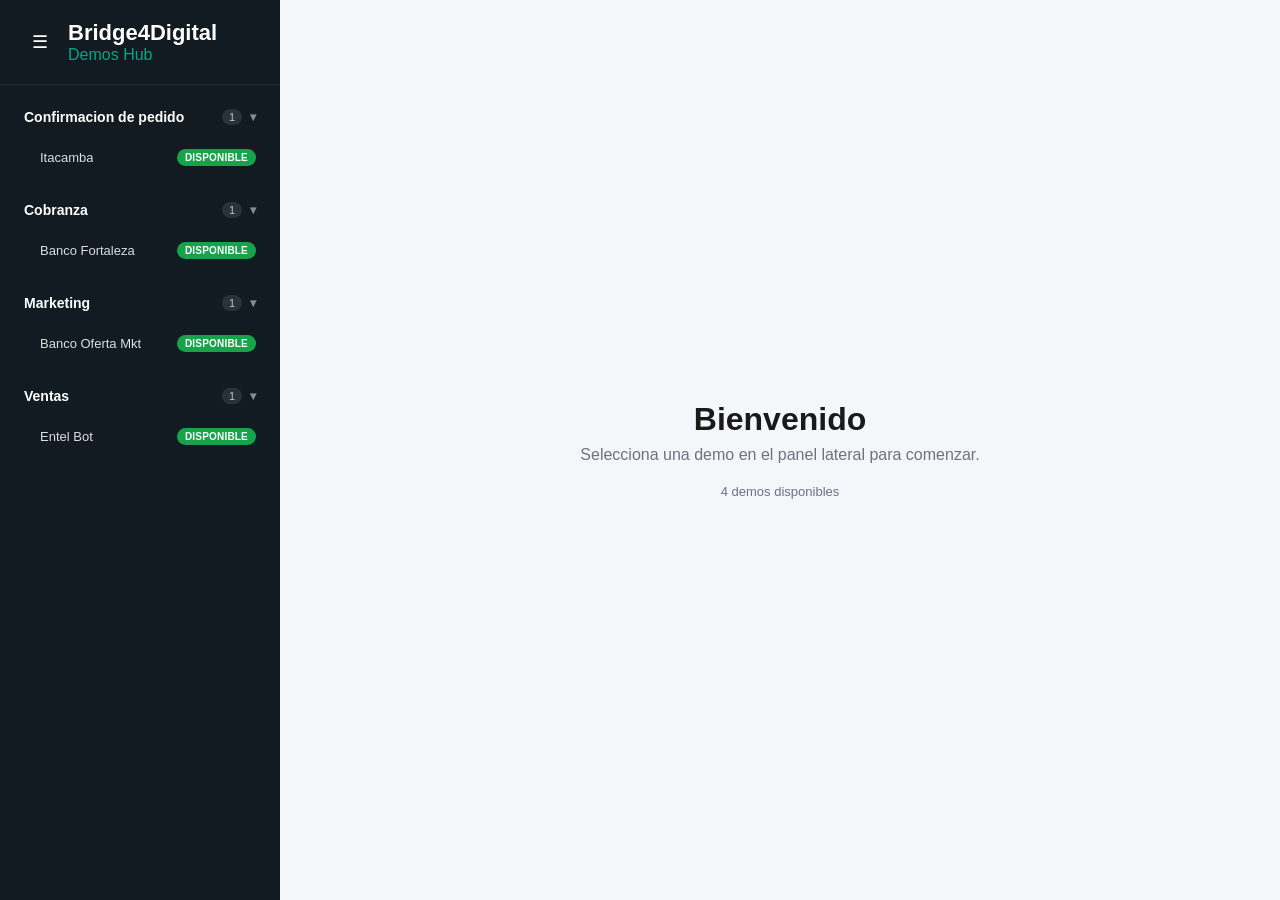
<file: index.html>
<!DOCTYPE html>
<html lang="es">

<head>
    <meta charset="UTF-8">
    <meta name="viewport" content="width=device-width, initial-scale=1.0">

    <title>Bridge4Digital Demo Hub</title>

    <link rel="icon" href="assets/favicon.ico">
    <link rel="stylesheet" href="css/styles.css">
</head>

<body>

<div class="app">

    <aside class="sidebar">

        <div class="logo">
            <button class="sidebar-toggle" id="sidebarToggle" type="button" aria-label="Contraer/expandir menú">☰</button>
            <div class="logo-text">
                <h2>Bridge4Digital</h2>
                <span>Demos Hub</span>
            </div>
        </div>

        <nav class="menu" id="menu" aria-label="Categorías de demos"></nav>

    </aside>

    <main class="content" id="content"></main>

</div>

<script src="js/demos.js"></script>
<script src="js/app.js"></script>

</body>

</html>
</file>
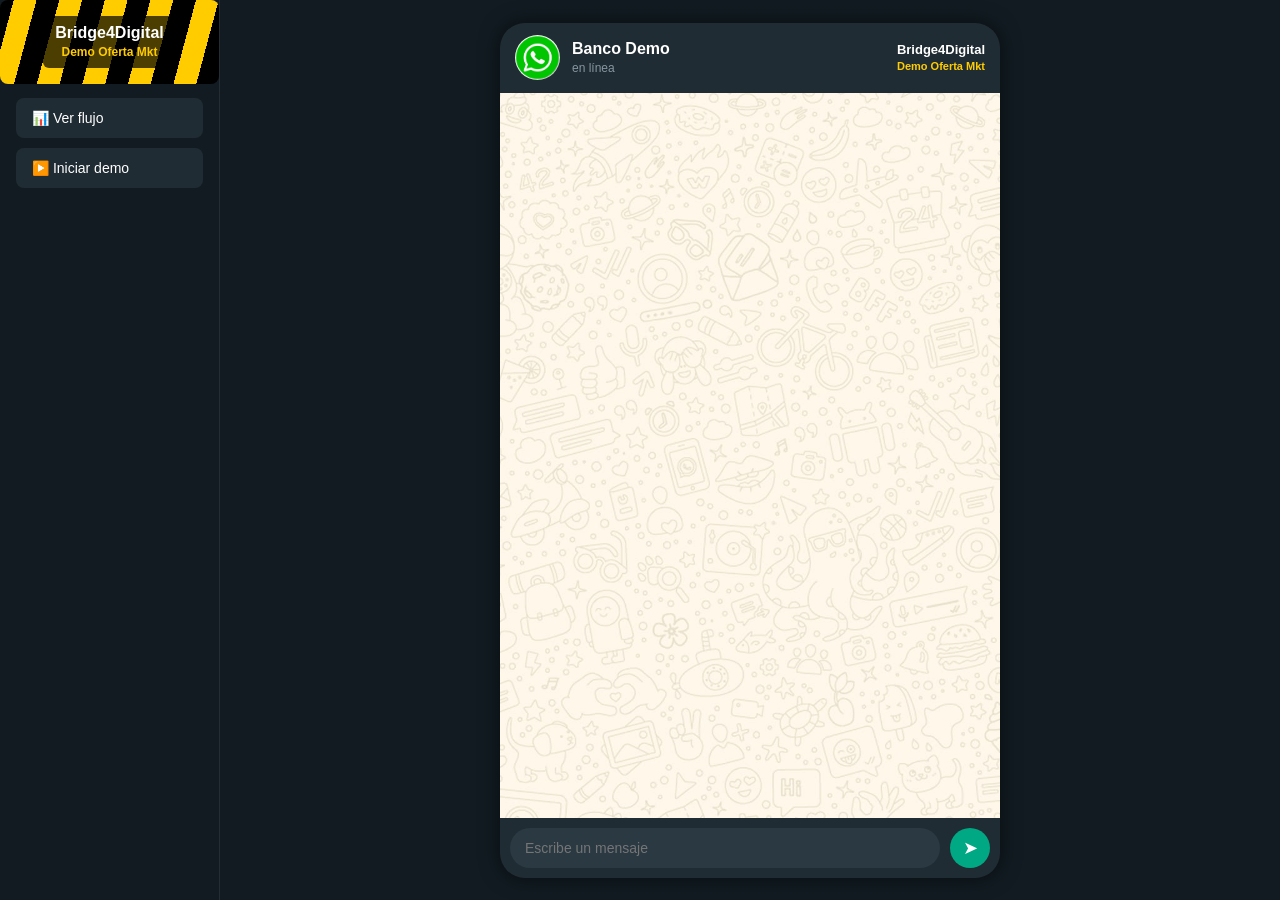
<file: demos/Banco oferta mkt dpf/index.html>
<!DOCTYPE html>
<html lang="es">

<head>
    <meta charset="UTF-8" />
    <meta name="viewport" content="width=device-width, initial-scale=1.0" />
    <title>Banco Demo - Oferta DPF</title>

    <link rel="stylesheet" href="css/style.css" />
</head>

<body>

    <div class="page">

        <!-- MENÚ LATERAL -->

        <aside class="side-menu">

            <div class="side-menu-header">
                <div class="side-menu-header-text">
                    <h2>Bridge4Digital</h2>
                    <span>Demo Oferta Mkt</span>
                </div>
            </div>

            <button onclick="verFlujo()">📊 Ver flujo</button>
            <button onclick="iniciarDemo()">▶️ Iniciar demo</button>

        </aside>

        <div class="main-view">

            <!-- VISTA DE FLUJO -->

            <div class="flow-view" id="flowView">
                <img src="images/Diagrama%20de%20Banco%20Bot.png" alt="Flujo Banco Oferta Mkt" />
            </div>

            <div class="phone" id="phone">

                <!-- HEADER -->

                <div class="header">

                    <img src="images/wp.png"
                        alt="Logo" class="avatar" />

                    <div class="header-info">
                        <h3>Banco Demo</h3>
                        <span>en línea</span>
                    </div>

                    <div class="header-brand">
                        <strong>Bridge4Digital</strong>
                        <span>Demo Oferta Mkt</span>
                    </div>

                </div>

                <!-- CHAT -->

                <div class="chat" id="chat"></div>

                <!-- FOOTER -->

                <div class="footer">

                    <input type="text" id="messageInput" placeholder="Escribe un mensaje" />

                    <button onclick="sendMessage()">➤</button>

                </div>

            </div>

        </div>

    </div>

    <script src="js/engine.js"></script>
    <script src="js/flujo.js"></script>

</body>

</html>
</file>
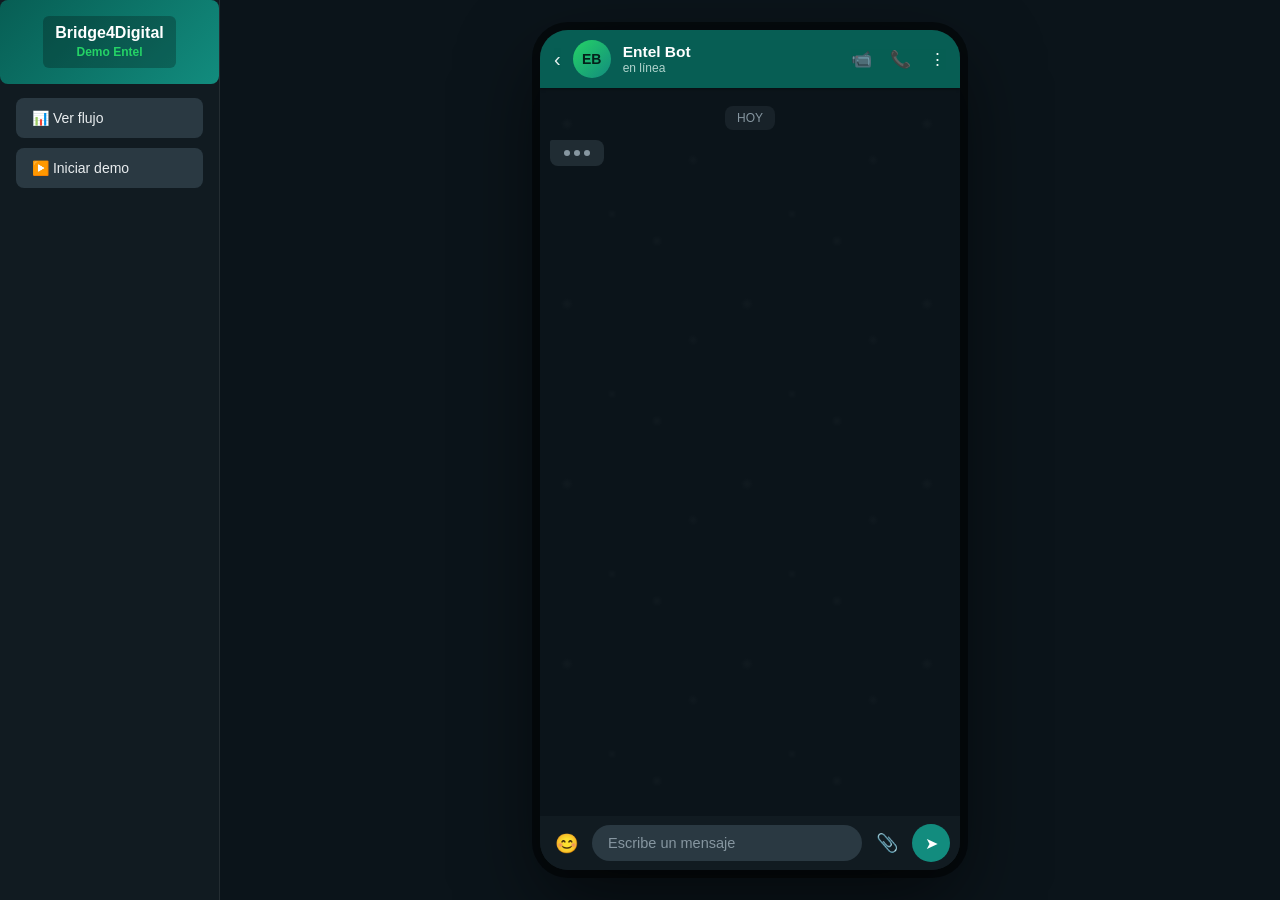
<file: demos/Telco Ent/index.html>
<!DOCTYPE html>
<html lang="es">

<head>
	<meta charset="UTF-8">
	<meta name="viewport" content="width=device-width, initial-scale=1.0">
	<title>Entel Bot · WhatsApp Demo</title>
	<link rel="stylesheet" href="css/style.css">
</head>

<body>

	<div class="page">

		<aside class="side-menu">
			<div class="side-menu-header">
				<div class="side-menu-header-text">
					<h2>Bridge4Digital</h2>
					<span>Demo Entel</span>
				</div>
			</div>

			<button id="verFlujoBtn">📊 Ver flujo</button>
			<button id="iniciarDemoBtn">▶️ Iniciar demo</button>
		</aside>

		<div class="main-view">

			<div class="flow-view" id="flowView">
				<img src="flujo-entel.png" alt="Flujo Entel Bot">
			</div>

			<div class="app" id="phone">
				<div class="chat-header">
					<div class="back">‹</div>
					<div class="avatar">EB</div>
					<div class="header-info">
						<div class="name">Entel Bot</div>
						<div class="status" id="statusText">en línea</div>
					</div>
					<div class="header-icons">
						<span>📹</span><span>📞</span><span>⋮</span>
					</div>
				</div>

				<div class="chat-body" id="chatBody">
					<div class="day-chip"><span>HOY</span></div>
				</div>

				<div class="chat-input">
					<button class="icon-btn">😊</button>
					<div class="input-pill">
						<input id="textInput" type="text" placeholder="Escribe un mensaje" autocomplete="off">
					</div>
					<button class="icon-btn" style="font-size:18px;">📎</button>
					<button class="send-btn" id="sendBtn">➤</button>
				</div>
			</div>

		</div>

	</div>

	<script src="js/script.js"></script>
</body>

</html>
</file>
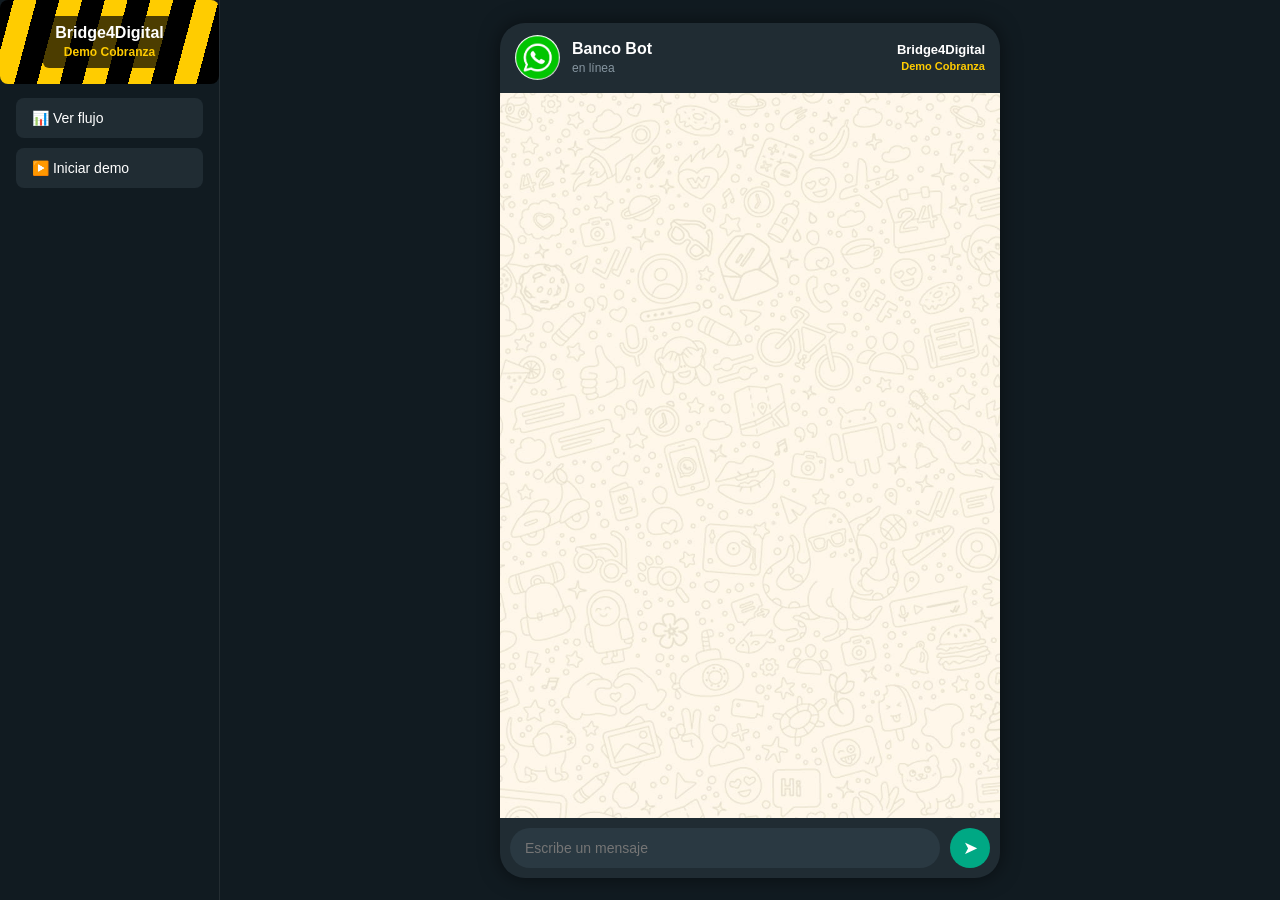
<file: demos/Banco Bot/Flujo-Bank - Inicio V2.76.html>
<!DOCTYPE html>
<html lang="es">

<head>
    <meta charset="UTF-8" />
    <meta name="viewport" content="width=device-width, initial-scale=1.0" />
    <title>Bot Banco - Cobranza</title>

    <style>
        * {
            margin: 0;
            padding: 0;
            box-sizing: border-box;
            font-family: Arial, Helvetica, sans-serif;
        }

        body {
            background: #111b21;
            height: 100vh;
            overflow: hidden;
        }

        /* PAGINA */

        .page {
            display: flex;
            flex-direction: row;
            align-items: stretch;
            width: 100vw;
            height: 100vh;
        }

        /* MENÚ LATERAL */

        .side-menu {
            width: 220px;
            flex-shrink: 0;
            background: #111b21;
            border-right: 1px solid rgba(255, 255, 255, .08);
            display: flex;
            flex-direction: column;
            gap: 10px;
            padding: 24px 16px;
        }

        .side-menu-header {
            background: repeating-linear-gradient(
                -75deg,
                #000 0px,
                #000 22px,
                #ffcc00 22px,
                #ffcc00 44px
            );
            border-radius: 8px;
            padding: 16px 12px;
            margin: -24px -16px 4px -16px;
            text-align: center;
        }

        .side-menu-header-text {
            display: inline-block;
            background: rgba(0, 0, 0, .7);
            border-radius: 6px;
            padding: 8px 12px;
        }

        .side-menu-header h2 {
            font-size: 16px;
            color: #fff;
            font-weight: 800;
        }

        .side-menu-header span {
            font-size: 12px;
            color: #ffcc00;
            font-weight: 600;
        }

        .side-menu button {
            background: #202c33;
            color: white;
            border: none;
            padding: 12px 16px;
            border-radius: 8px;
            cursor: pointer;
            font-size: 14px;
            text-align: left;
        }

        .side-menu button:hover {
            background: #2a3942;
        }

        /* CONTENIDO */

        .main-view {
            flex: 1;
            display: flex;
            justify-content: center;
            align-items: center;
            padding: 20px;
            overflow: hidden;
        }

        /* VISTA DE FLUJO */

        .flow-view {
            display: none;
            max-width: 900px;
            max-height: 85vh;
            overflow: auto;
            background: #0b141a;
            border-radius: 12px;
            padding: 10px;
        }

        .flow-view.active {
            display: block;
        }

        .flow-view img {
            width: 100%;
            border-radius: 8px;
            display: block;
            cursor: zoom-in;
            transition: .3s;
        }

        .flow-view.expanded {
            position: fixed;
            inset: 0;
            max-width: none;
            max-height: none;
            background: rgba(0, 0, 0, .9);
            border-radius: 0;
            z-index: 9999;
            display: flex;
            justify-content: center;
            align-items: flex-start;
            padding: 40px;
        }

        .flow-view.expanded img {
            width: 1400px;
            max-width: none;
            border-radius: 8px;
        }

        .phone.hidden {
            display: none;
        }

        .phone {
            width: 95vw;
            height: 95vh;

            max-width: 500px;
            max-height: 1280px;

            background: #0b141a;
            border-radius: 25px;
            overflow: hidden;
            display: flex;
            flex-direction: column;
            box-shadow: 0 0 20px rgba(0, 0, 0, .5);
        }

        /* HEADER */

        .header {
            height: 70px;
            background: #202c33;
            display: flex;
            align-items: center;
            padding: 15px;
            color: white;
            gap: 12px;
        }

        .avatar {
            width: 45px;
            height: 45px;
            border-radius: 50%;
        }

        .header-info h3 {
            font-size: 16px;
        }

        .header-info span {
            font-size: 12px;
            color: #8696a0;
        }

        /* CHAT */

        .chat {
            flex: 1;
            background-image: url('wallpaper-whatsapp.png');
            background-size: cover;
            padding: 15px;
            overflow-y: auto;
            display: flex;
            flex-direction: column;
            gap: 10px;
        }

        .message {
            max-width: 80%;
            padding: 13px 15px;
            border-radius: 10px;
            font-size: 14px;
            line-height: 1.5;
            position: relative;
            word-wrap: break-word;
        }

        .received {
            background: #202c33;
            color: white;
            align-self: flex-start;
            border-top-left-radius: 0;
        }

        .sent {
            background: #005c4b;
            color: white;
            align-self: flex-end;
            border-top-right-radius: 0;
        }

        .time {
            display: block;
            font-size: 11px;
            margin-top: 5px;
            text-align: right;
            opacity: .7;
        }

        /* BOTONES */

        .option-buttons {
            display: flex;
            flex-direction: column;
            gap: 10px;
            margin-top: 12px;
        }

        .option-buttons button {
            padding: 10px;
            border: none;
            border-radius: 8px;
            background: #00a884;
            color: white;
            cursor: pointer;
            font-size: 14px;
            width: 100%;
        }

        .option-buttons button:hover {
            opacity: .9;
        }

        /* INPUT */

        .footer {
            background: #202c33;
            padding: 10px;
            display: flex;
            gap: 10px;
        }

        .footer input {
            flex: 1;
            border: none;
            outline: none;
            border-radius: 25px;
            padding: 12px 15px;
            background: #2a3942;
            color: white;
            font-size: 14px;
        }

        .footer button {
            width: 40px;
            border: none;
            border-radius: 50%;
            background: #00a884;
            color: white;
            font-size: 18px;
            cursor: pointer;
        }

        .footer button:hover {
            opacity: .9;
        }

        .link {
            color: #53bdeb;
            text-decoration: none;
        }

        /* MARCA EN EL HEADER DEL CHAT */

        .header-brand {
            margin-left: auto;
            text-align: right;
            line-height: 1.3;
        }

        .header-brand strong {
            display: block;
            font-size: 13px;
            color: #fff;
        }

        .header-brand span {
            display: block;
            font-size: 11px;
            color: #ffcc00;
            font-weight: 600;
        }
    </style>
</head>

<body>

    <div class="page">

        <!-- MENÚ LATERAL -->

        <aside class="side-menu">

            <div class="side-menu-header">
                <div class="side-menu-header-text">
                    <h2>Bridge4Digital</h2>
                    <span>Demo Cobranza</span>
                </div>
            </div>

            <button onclick="verFlujo()">📊 Ver flujo</button>
            <button onclick="iniciarDemo()">▶️ Iniciar demo</button>

        </aside>

        <div class="main-view">

            <!-- VISTA DE FLUJO -->

            <div class="flow-view" id="flowView">
                <img src="Diagrama%20de%20Banco%20Bot.png" alt="Flujo Banco Bot" />
            </div>

            <div class="phone" id="phone">

                <!-- HEADER -->

                <div class="header">

                    <img src="bisa.png"
                        alt="Logo" class="avatar" />

                    <div class="header-info">
                        <h3>Banco Bot</h3>
                        <span>en línea</span>
                    </div>

                    <div class="header-brand">
                        <strong>Bridge4Digital</strong>
                        <span>Demo Cobranza</span>
                    </div>

                </div>

                <!-- CHAT -->

                <div class="chat" id="chat"></div>

                <!-- FOOTER -->

                <div class="footer">

                    <input type="text" id="messageInput" placeholder="Escribe un mensaje" />

                    <button onclick="sendMessage()">➤</button>

                </div>

            </div>

        </div>

    </div>

    <script>

        /* VARIABLES */

        const chat = document.getElementById("chat");
        const phone = document.getElementById("phone");
        const flowView = document.getElementById("flowView");

        /* MENÚ DEL PROYECTO */

        function verFlujo() {

            phone.classList.add("hidden");
            flowView.classList.add("active");

        }

        /* AMPLIAR IMAGEN DEL FLUJO */

        flowView.querySelector("img").addEventListener("click", () => {
            flowView.classList.toggle("expanded");
        });

        function iniciarDemo() {

            flowView.classList.remove("active");
            flowView.classList.remove("expanded");
            phone.classList.remove("hidden");

            chat.innerHTML = "";

            setTimeout(() => {

                showMainOptions();

            }, 700);

        }

        /* DATOS CLIENTE */

        const cliente = {
            nombre: "Brandon",
            producto: "Crédito Personal",
            fecha: "25/05/2026",
            link: "https://pagos.bancobot.com"
        };

        /* HORA */

        function getCurrentTime() {

            const now = new Date();

            let hours = now.getHours();
            let minutes = now.getMinutes();

            minutes = minutes < 10 ? "0" + minutes : minutes;

            return `${hours}:${minutes}`;
        }

        /* CREAR MENSAJE */

        function addMessage(text, type) {

            const message = document.createElement("div");

            message.classList.add("message", type);

            message.innerHTML = `
        ${text}
        <span class="time">${getCurrentTime()}</span>
    `;

            chat.appendChild(message);

            chat.scrollTop = chat.scrollHeight;
        }

        /* MENSAJE USUARIO */

        function addUserMessage(text) {

            addMessage(text, "sent");

        }

        /* MOSTRAR OPCIONES PRINCIPALES */

        function showMainOptions() {

            const message = document.createElement("div");

            message.classList.add("message", "received");

            message.innerHTML = `
    Hola, <b>${cliente.nombre}</b> 👋<br><br>

        Te recordamos que tu cuota de 
        <b>${cliente.producto}</b> 
        vence el <b>${cliente.fecha}</b>.<br><br>

        Si ya realizaste el pago, ignora este mensaje.
        Selecciona una opción:

        <div class="option-buttons">

            <button onclick="pagarFlow()">
                💳 Pagar
            </button>

            <button onclick="verDeudaFlow()">
                📄 Ver deuda
            </button>

            <button onclick="ayudaFlow()">
                ❓ Ayuda
            </button>

        </div>

        <span class="time">${getCurrentTime()}</span>
    `;

            chat.appendChild(message);

            chat.scrollTop = chat.scrollHeight;
        }

        /* TIENES OTRAS CONSULTAS? */

        function otraConsultaFlow() {

            setTimeout(() => {

                const message = document.createElement("div");

                message.classList.add("message", "received");

                message.innerHTML = `
            <b>¿Deseas realizar otra consulta?</b>

            <div class="option-buttons">

                <button onclick="nuevaConsultaFlow()">
                    ✅ Sí, tengo otra consulta
                </button>

                <button onclick="despedida()">
                    ❌ Terminar
                </button>

            </div>

            <span class="time">${getCurrentTime()}</span>
        `;

                chat.appendChild(message);

                chat.scrollTop = chat.scrollHeight;

            }, 700);

        }

        /* NUEVA CONSULTA */

        function nuevaConsultaFlow() {

            addUserMessage("✅ Sí, tengo otra consulta");

            setTimeout(() => {

                const message = document.createElement("div");

                message.classList.add("message", "received");

                message.innerHTML = `
            <b>¿Qué otra consulta tienes?</b>

            <div class="option-buttons">

                <button onclick="pagarFlow()">
                    💳 Pagar
                </button>

                <button onclick="verDeudaFlow()">
                    📄 Ver deuda
                </button>

                <button onclick="ayudaFlow()">
                    ❓ Ayuda
                </button>

            </div>

            <span class="time">${getCurrentTime()}</span>
        `;

                chat.appendChild(message);

                chat.scrollTop = chat.scrollHeight;

            }, 700);

        }


        /* FLUJO PAGAR */

        function pagarFlow() {

            addUserMessage("💳 Pagar");

            setTimeout(() => {

                const message = document.createElement("div");

                message.classList.add("message", "received");

                message.innerHTML = `
            <b>💳 Opciones de pago</b>

            <div>
                Puedes realizar tu pago de las siguientes formas:
            </div>

            <div class="option-buttons">

                <button onclick="qrFlow()">
                    💸 Pago rápido por QR
                </button>

                <button onclick="appMovilwebFlow()">
                    📱🌐 Pago por App o Web
                </button>

                <button onclick="agenciaFlow()">
                    🏦 En agencia
                </button>

            </div>

            <span class="time">${getCurrentTime()}</span>
        `;

                chat.appendChild(message);

                chat.scrollTop = chat.scrollHeight;

            }, 700);

        }

        /* APP MOVIL 
        
        function appMovilFlow(){
        
            addUserMessage("📱 App móvil");
        
            setTimeout(() => {
        
                addMessage(
                    `
                    <b>📱 Pagar desde la app móvil</b><br><br>
        
                        Sigue estos pasos:<br><br>
        
                        1️⃣ Ingresa a la app móvil<br>
                        2️⃣ Inicia sesión con tus datos<br>
                        3️⃣ Selecciona la opción Pagos o Créditos<br>
                        4️⃣ Elige tu crédito pendiente<br>
                        5️⃣ Confirma el monto y realiza el pago ✅<br><br>
        
                        💡 Recibirás una confirmación al finalizar
                    `,
                "received"
                );
                
        
            }, 700);
            setTimeout(() => {
        
                otraConsultaFlow();
        
            }, 2000);
        }
        */

        /* VARIABLES QR */

        let qrData = {
            ci: "",
            paso: 0
        };

        /* FLUJO QR */

        function qrFlow() {

            addUserMessage("💸 Pago por QR");

            qrData.paso = 1;

            setTimeout(() => {

                addMessage(
                    `
            <b>💸 Pago mediante QR</b><br><br>

            Para continuar, por favor ingresa tu número de documento o CI.
            `,
                    "received"
                );

            }, 700);

        }

        /* CAPTURAR RESPUESTAS QR */

        function handleQrFlow(text) {
            /* PASO 1 - VALIDAR CI */

            if (qrData.paso === 1) {

                qrData.ci = text;

                const clienteEncontrado = clientesQR.find(
                    cliente => cliente.ci === text
                );

                /* CLIENTE NO EXISTE */

                if (!clienteEncontrado) {

                    setTimeout(() => {

                        addMessage(
                            `
                    ❌ No encontramos un cliente asociado a ese documento.<br><br>

                    Por favor verifica el número e intenta nuevamente.
                    `,
                            "received"
                        );

                    }, 700);

                    return true;
                }

                /* GUARDAR CLIENTE */

                qrData.cliente = clienteEncontrado;

                qrData.paso = 2;

                /* VALIDAR SI TIENE CUOTAS */

                if (clienteEncontrado.cuotas.length === 0) {

                    setTimeout(() => {

                        addMessage(
                            `
                    ✅ Cliente validado correctamente.<br><br>

                    Titular: <b>${clienteEncontrado.nombre}</b><br><br>

                    🎉 No tienes cuotas pendientes disponibles actualmente.
                    `,
                            "received"
                        );

                    }, 700);

                    setTimeout(() => {

                        otraConsultaFlow();

                    }, 2500);

                    return true;
                }

                /* SI TIENE CUOTAS */

                setTimeout(() => {

                    addMessage(
                        `
                ✅ Cliente validado correctamente.<br><br>

                Titular: <b>${clienteEncontrado.nombre}</b><br><br>

                Selecciona la cuota que deseas pagar:
                `,
                        "received"
                    );

                }, 700);

                setTimeout(() => {

                    mostrarCuotasQR();

                }, 1500);

                return true;
            }
        }



        /* MOSTRAR CUOTAS */

        function mostrarCuotasQR() {

            const cliente = qrData.cliente;

            const message = document.createElement("div");

            message.classList.add("message", "received");

            let botones = "";

            cliente.cuotas.forEach((cuota, index) => {

                botones += `
            <button onclick="generarQR('${cuota.descripcion}', ${cuota.monto})">
                💳 ${cuota.descripcion} - Bs ${cuota.monto}
            </button>
        `;
            });

            message.innerHTML = `
        <b>📄 Cuotas disponibles</b><br><br>

        Cliente: <b>${cliente.nombre}</b><br><br>

        <div class="option-buttons">

            ${botones}

        </div>

        <span class="time">${getCurrentTime()}</span>
    `;

            chat.appendChild(message);

            chat.scrollTop = chat.scrollHeight;
        }



        let cuotaSeleccionada = null;
        /* GENERAR QR */

        function generarQR(descripcion, monto) {

            /* GUARDAR CUOTA SELECCIONADA */

            cuotaSeleccionada = {
                descripcion,
                monto
            };

            addUserMessage(`💳 ${descripcion} - Bs ${monto}`);

            setTimeout(() => {

                const message = document.createElement("div");

                message.classList.add("message", "received");

                message.innerHTML = `
            <b>✅ QR generado correctamente</b><br><br>

            Concepto: <b>${descripcion}</b><br>
            Monto: <b>Bs ${monto}</b><br><br>

            <img 
                src="./qr.png"
                alt="QR de pago"
                style="
                    width:220px;
                    max-width:100%;
                    border-radius:12px;
                    margin-top:10px;
                "
            ><br><br>

            ⏰ El QR tendrá validez por 15 minutos.<br><br>

            <div class="option-buttons">

                <button onclick="pagoRealizadoFlow()">
                    ✅ Pago realizado
                </button>

                <button onclick="cancelarPagoFlow()">
                    ❌ Cancelar
                </button>

            </div>

            <span class="time">${getCurrentTime()}</span>
        `;

                chat.appendChild(message);

                chat.scrollTop = chat.scrollHeight;

            }, 700);
        }

        function pagoRealizadoFlow() {

            addUserMessage("✅ Pago realizado");

            setTimeout(() => {

                addMessage(
                    `
            ⏳ Verificando pago realizado...
            `,
                    "received"
                );

            }, 700);

            setTimeout(() => {

                /* ELIMINAR CUOTA PAGADA */

                if (qrData.cliente && cuotaSeleccionada) {

                    qrData.cliente.cuotas = qrData.cliente.cuotas.filter(
                        cuota =>
                            !(
                                cuota.descripcion === cuotaSeleccionada.descripcion &&
                                cuota.monto === cuotaSeleccionada.monto
                            )
                    );
                }

                addMessage(
                    `
            <b>✅ Pago realizado correctamente</b><br><br>

            Tu cuota fue procesada exitosamente.<br><br>

            💡 El saldo pendiente fue actualizado.
            `,
                    "received"
                );

            }, 2500);

            setTimeout(() => {

                /* SI YA NO TIENE CUOTAS */

                if (qrData.cliente.cuotas.length === 0) {

                    addMessage(
                        `
                🎉 No tienes cuotas pendientes actualmente.
                `,
                        "received"
                    );
                }

            }, 3500);

            setTimeout(() => {

                otraConsultaFlow();

            }, 5000);

        }
        /* CANCELAR PAGO */

        function cancelarPagoFlow() {

            addUserMessage("❌ Cancelar");

            setTimeout(() => {

                addMessage(
                    `
            ⚠️ Operación cancelada correctamente.
            `,
                    "received"
                );

            }, 700);

            setTimeout(() => {

                otraConsultaFlow();

            }, 2000);

        }


        /* APP MOVIL O WEB */

        function appMovilwebFlow() {

            addUserMessage("📱🌐 Pago por App o Web");

            setTimeout(() => {

                addMessage(
                    `
             <b>📱🌐 Pago por App o Web</b><br><br>

                Puedes realizar el pago de tu crédito desde nuestros canales digitales de forma rápida y segura.<br><br>
                
                Sigue estos pasos:<br><br>
                1️⃣ Inicia sesión en la App móvil o Banca Web<br>

                📱 <a 
                    href="https://play.google.com/store/apps/" 
                    target="_blank"
                    style="color:#53bdeb;"
                >
                    Google Play Store
                    </a><br>
                🔗 <a 
                    href="https://www.bancobot.com.bo/" 
                    target="_blank"
                    style="color:#53bdeb;"
                >
                    www.bancobot.com.bo
                </a><br> 
                2️⃣ Selecciona la opción Pagos o Créditos<br>
                3️⃣ Elige tu crédito pendiente<br>
                4️⃣ Confirma el monto y realiza el pago ✅<br><br>

                💡 Recibirás una confirmación al finalizar
            `,
                    "received"
                );

            }, 700);

            setTimeout(() => {

                otraConsultaFlow();

            }, 2000);
        }

        /* AGENCIA */

        function agenciaFlow() {

            addUserMessage("🏦 En agencia");

            setTimeout(() => {

                addMessage(
                    `
            <b>🏦 Pago en agencia</b><br><br>

            Puedes realizar tu pago en cualquier agencia Banco Bot.<br><br>

            📍 Consulta agencias y cajeros disponibles aquí:<br>

            <a 
                href="https://maps-bfo-edcsgkbeerfqadgx.eastus-01.azurewebsites.net/" 
                target="_blank"
                style="color:#53bdeb;"
            >
                Ver agencias y cajeros
            </a>
            `,
                    "received"
                );

            }, 700);

            setTimeout(() => {

                otraConsultaFlow();

            }, 2000);
        }

        /* FLUJO VER DEUDA */

        function verDeudaFlow() {

            addUserMessage("📄 Ver deuda");

            setTimeout(() => {

                const message = document.createElement("div");

                message.classList.add("message", "received");

                message.innerHTML = `
            <b>📄 Consulta tu deuda</b><br><br>

            Puedes revisar el estado de tu crédito de forma rápida y segura:

            <div class="option-buttons">

                <button onclick="deudaChatFlow()">
                    📋 Revisar por este medio
                </button>

                <button onclick="deudaAppMovilWebFlow()">
                    📱🌐 Por App Movil o Web
                </button>

                <button onclick="deudaAgenciaFlow()">
                    🏢 Agencia
                </button>

            </div>

            <span class="time">${getCurrentTime()}</span>
        `;

                chat.appendChild(message);

                chat.scrollTop = chat.scrollHeight;

            }, 700);

        }

let deudaData = {
    paso: 0,
    ci: "",
    cliente: null
};

function deudaChatFlow() {

    addUserMessage("📋 Revisar por este medio");

    deudaData.paso = 1;

    setTimeout(() => {

        addMessage(
            `
            <b>📄 Consulta de deuda</b><br><br>

            Para continuar, por favor ingresa tu número de documento o CI.
            `,
            "received"
        );

    }, 700);
}

function handleDeudaFlow(text) {

    /* PASO 1 - VALIDAR CI */

    if (deudaData.paso === 1) {

        deudaData.ci = text;

        const clienteEncontrado = clientesQR.find(
            cliente => cliente.ci === text
        );

        /* CLIENTE NO EXISTE */

        if (!clienteEncontrado) {

            setTimeout(() => {

                addMessage(
                    `
                    ❌ No encontramos un cliente asociado a ese documento.<br><br>

                    Por favor verifica el número e intenta nuevamente.
                    `,
                    "received"
                );

            }, 700);

            return true;
        }

        /* GUARDAR CLIENTE */

        deudaData.cliente = clienteEncontrado;

        /* VALIDAR SI TIENE DEUDAS */

        if (clienteEncontrado.cuotas.length === 0) {

            setTimeout(() => {

                addMessage(
                    `
                    ✅ Cliente validado correctamente.<br><br>

                    Titular: <b>${clienteEncontrado.nombre}</b><br><br>

                    🎉 No tienes cuotas pendientes actualmente.
                    `,
                    "received"
                );

            }, 700);

            setTimeout(() => {

                otraConsultaFlow();

            }, 2500);

            deudaData.paso = 0;

            return true;
        }

        /* MOSTRAR DEUDAS */

        let cuotasHTML = "";

        clienteEncontrado.cuotas.forEach(cuota => {

            cuotasHTML += `
                • ${cuota.descripcion} - <b>Bs ${cuota.monto}</b><br>
            `;
        });

        setTimeout(() => {

            addMessage(
                `
                <b>📄 Deudas pendientes</b><br><br>

                Cliente: <b>${clienteEncontrado.nombre}</b><br><br>

                ${cuotasHTML}<br>

                ⚠️ Te recomendamos realizar el pago antes de la fecha de vencimiento.
                `,
                "received"
            );

        }, 700);

        setTimeout(() => {

            otraConsultaFlow();

        }, 3000);

        deudaData.paso = 0;

        return true;
    }
}
        /* DEUDA WEB */

        function deudaAppMovilWebFlow() {

            addUserMessage("📱🌐 Por App Movil o Web");

            setTimeout(() => {

                addMessage(
                    `
            <b>🌐 Consulta desde la app movil o desde la web del banco</b><br><br>

            1️⃣ Inicia sesión en la App móvil o Banca Web<br>

                📱 <a 
                    href="https://play.google.com/store/apps/" 
                    target="_blank"
                    style="color:#53bdeb;"
                >
                    Google Play Store
                    </a><br>
                🔗 <a 
                    href="https://www.bancobot.com.bo/" 
                    target="_blank"
                    style="color:#53bdeb;"
                >
                    www.bancobot.com.bo
                </a><br> 
            2️⃣ Ingresa a la sección Créditos<br>
            3️⃣ Consulta el estado de tu deuda<br><br>

            💡 Información disponible las 24 horas
            `,
                    "received"
                );

            }, 700);

            setTimeout(() => {

                otraConsultaFlow();

            }, 2000);

        }

        /* DEUDA AGENCIA */

        function deudaAgenciaFlow() {

            addUserMessage("🏢 Agencia");

            setTimeout(() => {

                addMessage(
                    `
            <b>🏢 Consulta en agencia</b><br><br>

            Puedes acercarte a cualquier agencia del Banco para consultar el estado de tu crédito.<br><br>

            📍 Consulta agencias y cajeros disponibles aquí:<br>

            <a 
                href="https://maps-bfo-edcsgkbeerfqadgx.eastus-01.azurewebsites.net/" 
                target="_blank"
                style="color:#53bdeb;"
            >
                Ver agencias y cajeros
            </a>
            `,
                    "received"
                );

            }, 700);

            setTimeout(() => {

                otraConsultaFlow();

            }, 2000);

        }

        /* FLUJO AYUDA */

        function ayudaFlow() {

            addUserMessage("❓ Ayuda");

            setTimeout(() => {

                addMessage(
                    `
            <b>🤝 Centro de ayuda Banco Bot</b><br><br>

            Puedes comunicarte con nosotros mediante los siguientes canales:<br><br>

            <b>💬 Asistencia por WhatsApp</b><br>
            Chatea con nosotros para consultas rápidas sobre productos, servicios y soporte.<br><br>
            📱 WhatsApp: 
            <a 
                href="https://wa.me/59177506266" 
                target="_blank"
                style="color:#53bdeb;"
            >
                777 77777
            </a><br><br>

            <b>☎️ Línea Gratuita de Atención</b><br>
            Atención de lunes a viernes.<br><br>

            📞 Línea gratuita: <b>800-12-3456</b><br><br>

            <b>🏢 Agencias y sucursales</b><br>
            Encuentra la agencia o cajero más cercano aquí:<br><br>
            🔗 
            <a 
                href="https://maps.app.goo.gl/Kuzt3ZJRzSiJQruG8" 
                target="_blank"
                style="color:#53bdeb;"
            >
                Ver agencias y cajeros
            </a>
            `,
                    "received"
                );

            }, 700);

            setTimeout(() => {

                otraConsultaFlow();

            }, 2500);

        }

        /* FINALIZAR FLUJO */

        function finishFlow(option) {

            addUserMessage(option);

            setTimeout(() => {

                addMessage(
                    `
            ✅ Operación registrada correctamente.<br><br>
            Gracias por utilizar nuestros canales digitales.
            `,
                    "received"
                );

            }, 700);

            setTimeout(() => {

                despedida();

            }, 2000);

        }

        /* DESPEDIDA */

        function despedida() {

            setTimeout(() => {

                const message = document.createElement("div");

                message.classList.add("message", "received");

                message.innerHTML = `
            👋 Gracias por contactarte con Banco Bot.<br><br>

            <div class="option-buttons">

                <button onclick="reiniciarDemo()">
                    🔄 Reiniciar demo
                </button>

            </div>

            <span class="time">${getCurrentTime()}</span>
        `;

                chat.appendChild(message);

                chat.scrollTop = chat.scrollHeight;

            }, 1000);

        }

        /* REINICIAR DEMO */

        function reiniciarDemo() {


            /* LIMPIAR CHAT */

            chat.innerHTML = "";

            /* INICIAR NUEVAMENTE */

            setTimeout(() => {

                showMainOptions();

            }, 700);

        }

        /* INPUT NORMAL */

        function sendMessage() {

            const input = document.getElementById("messageInput");

            const text = input.value.trim();

            if (text === "") return;

            addMessage(text, "sent");

            input.value = "";

            /* VALIDAR SI ESTA EN FLUJO QR */

            if (handleQrFlow(text)) {
                return;
            }

            /* VALIDAR SI ESTA EN FLUJO DEUDA */

            if (handleDeudaFlow(text)) {
                return;
            }}

        /* BASE DE CLIENTES */

        const clientesQR = [

            {
                ci: "1234567",
                nombre: "Brandon Gomez",
                cuotas: [
                    {
                        descripcion: "Cuota Mayo 2026",
                        monto: 350
                    }
                ]
            },

            {
                ci: "2345678",
                nombre: "Emilia Pessoa",
                cuotas: [
                    {
                        descripcion: "Cuota Abril 2026",
                        monto: 420
                    },
                    {
                        descripcion: "Cuota Mayo 2026",
                        monto: 420
                    }
                ]
            },

            {
                ci: "3456789",
                nombre: "Carlos Rojas",
                cuotas: [
                    {
                        descripcion: "Cuota Marzo 2026",
                        monto: 510
                    },
                    {
                        descripcion: "Cuota Abril 2026",
                        monto: 510
                    },
                    {
                        descripcion: "Cuota Mayo 2026",
                        monto: 510
                    }
                ]
            },

            {
                ci: "4567890",
                nombre: "Lucia Méndez",
                cuotas: [
                    {
                        descripcion: "Cuota Mayo 2026",
                        monto: 275
                    }
                ]
            },

            {
                ci: "5678901",
                nombre: "Andrés Salvatierra",
                cuotas: [
                    {
                        descripcion: "Cuota Abril 2026",
                        monto: 680
                    },
                    {
                        descripcion: "Cuota Mayo 2026",
                        monto: 680
                    }
                ]
            }

        ];

        /* ENTER */

        document
            .getElementById("messageInput")
            .addEventListener("keypress", function (event) {

                if (event.key === "Enter") {
                    sendMessage();
                }

            });

        /* INICIO AUTOMÁTICO */

        setTimeout(() => {

            showMainOptions();

        }, 2500);

    </script>

</body>

</html>
</file>
<file: css/styles.css>
:root {
    --color-bg: #f5f6fa;
    --color-sidebar-bg: #111b21;
    --color-sidebar-hover: #202c33;
    --color-accent: #00a884;
    --color-text: #1a1a1a;
    --color-text-muted: #6b7280;
    --color-border: #e5e7eb;
    --color-surface: #ffffff;

    --status-available: #16a34a;
    --status-in-progress: #d97706;
    --status-coming-soon: #6b7280;

    --radius-sm: 6px;
    --radius-md: 10px;
    --radius-lg: 16px;

    --shadow-sm: 0 1px 2px rgba(0, 0, 0, .06);
    --shadow-md: 0 4px 12px rgba(0, 0, 0, .08);

    --space-1: 4px;
    --space-2: 8px;
    --space-3: 12px;
    --space-4: 16px;
    --space-5: 24px;
    --space-6: 32px;
}

* {
    margin: 0;
    padding: 0;
    box-sizing: border-box;
    font-family: Arial, Helvetica, sans-serif;
}

body {
    background: var(--color-bg);
    color: var(--color-text);
    height: 100vh;
}

.app {
    display: flex;
    height: 100vh;
}

/* Sidebar */

.sidebar {
    width: 280px;
    flex-shrink: 0;
    background: var(--color-sidebar-bg);
    color: white;
    display: flex;
    flex-direction: column;
    overflow: hidden;
    transition: width .2s ease;
}

.sidebar.collapsed {
    width: 64px;
}

.sidebar.collapsed .logo {
    justify-content: center;
    padding-left: 0;
    padding-right: 0;
}

.sidebar.collapsed .logo-text,
.sidebar.collapsed .menu {
    display: none;
}

.logo {
    display: flex;
    align-items: center;
    gap: var(--space-3);
    padding: 20px 24px;
    border-bottom: 1px solid rgba(255, 255, 255, .08);
}

.logo h2 {
    font-size: 22px;
}

.logo span {
    color: var(--color-accent);
}

.sidebar-toggle {
    flex-shrink: 0;
    background: none;
    border: none;
    color: white;
    font-size: 18px;
    line-height: 1;
    padding: var(--space-2);
    border-radius: var(--radius-sm);
    cursor: pointer;
}

.sidebar-toggle:hover {
    background: var(--color-sidebar-hover);
}

.menu {
    flex: 1;
    padding: var(--space-3);
    overflow-y: auto;
}

/* Categorías */

.category {
    margin-bottom: var(--space-2);
}

.category-header {
    width: 100%;
    display: flex;
    align-items: center;
    gap: var(--space-2);
    background: none;
    border: none;
    color: white;
    padding: var(--space-3);
    text-align: left;
    border-radius: var(--radius-sm);
    cursor: pointer;
    font-size: 14px;
    font-weight: 600;
}

.category-header:hover {
    background: var(--color-sidebar-hover);
}

.category-header span:first-child {
    flex: 1;
}

.category-count {
    background: rgba(255, 255, 255, .1);
    color: rgba(255, 255, 255, .7);
    font-size: 11px;
    font-weight: 400;
    padding: 2px 7px;
    border-radius: 999px;
}

.chevron {
    transition: transform .15s ease;
    font-size: 12px;
    color: rgba(255, 255, 255, .5);
}

.category.collapsed .chevron {
    transform: rotate(-90deg);
}

.category.collapsed .category-list {
    display: none;
}

.category-list {
    display: flex;
    flex-direction: column;
    gap: 2px;
    padding: var(--space-1) 0 var(--space-2);
}

.demo-item {
    width: 100%;
    display: flex;
    align-items: center;
    justify-content: space-between;
    gap: var(--space-2);
    background: none;
    border: none;
    color: rgba(255, 255, 255, .85);
    padding: var(--space-2) var(--space-3);
    padding-left: 28px;
    text-align: left;
    border-radius: var(--radius-sm);
    cursor: pointer;
    font-size: 13px;
}

.demo-item:hover {
    background: var(--color-sidebar-hover);
}

.demo-item.active {
    background: var(--color-sidebar-hover);
    color: white;
    box-shadow: inset 3px 0 0 var(--color-accent);
}

.demo-item-title {
    overflow: hidden;
    text-overflow: ellipsis;
    white-space: nowrap;
}

/* Badges de estado */

.status-badge {
    font-size: 10px;
    font-weight: 600;
    padding: 3px 8px;
    border-radius: 999px;
    white-space: nowrap;
    text-transform: uppercase;
    letter-spacing: .02em;
    color: white;
}

.status-available { background: var(--status-available); }
.status-in-progress { background: var(--status-in-progress); }
.status-coming-soon { background: var(--status-coming-soon); }

/* Contenido principal */

.content {
    flex: 1;
    overflow-y: auto;
}

.empty-state {
    height: 100%;
    display: flex;
    justify-content: center;
    align-items: center;
    flex-direction: column;
    text-align: center;
    gap: var(--space-2);
}

.empty-state h1 {
    font-size: 32px;
}

.empty-state p {
    color: var(--color-text-muted);
}

.demo-counter {
    margin-top: var(--space-3);
    font-size: 13px;
    color: var(--color-text-muted);
}

/* Detalle de demo */

.demo-detail {
    max-width: 760px;
    margin: var(--space-6) auto;
    background: var(--color-surface);
    border: 1px solid var(--color-border);
    border-radius: var(--radius-lg);
    box-shadow: var(--shadow-sm);
    overflow: hidden;
}

.demo-detail-image {
    width: 100%;
    max-height: 280px;
    object-fit: cover;
    display: block;
    background: var(--color-bg);
}

.demo-detail-body {
    padding: var(--space-5) var(--space-6);
}

.demo-detail-meta {
    display: flex;
    align-items: center;
    gap: var(--space-2);
    margin-bottom: var(--space-3);
}

.category-tag {
    font-size: 12px;
    font-weight: 500;
    color: var(--color-text-muted);
    background: var(--color-bg);
    border: 1px solid var(--color-border);
    padding: 3px 10px;
    border-radius: 999px;
}

.demo-detail-body h1 {
    font-size: 28px;
    margin-bottom: var(--space-3);
}

.demo-detail-description {
    color: var(--color-text-muted);
    line-height: 1.6;
    margin-bottom: var(--space-5);
}

.btn-primary,
.btn-secondary {
    display: inline-flex;
    align-items: center;
    justify-content: center;
    border: none;
    border-radius: var(--radius-sm);
    padding: var(--space-3) var(--space-5);
    font-size: 14px;
    font-weight: 600;
    cursor: pointer;
}

.btn-primary {
    background: var(--color-accent);
    color: white;
}

.btn-primary:hover {
    opacity: .9;
}

.btn-secondary {
    background: var(--color-bg);
    color: var(--color-text);
    border: 1px solid var(--color-border);
}

.btn-secondary:hover {
    background: var(--color-border);
}

/* Vista previa embebida */

.demo-preview {
    height: 100%;
    display: flex;
    flex-direction: column;
}

.demo-preview-header {
    display: flex;
    align-items: center;
    justify-content: space-between;
    padding: var(--space-4) var(--space-5);
    background: var(--color-surface);
    border-bottom: 1px solid var(--color-border);
}

.demo-preview-actions {
    display: flex;
    align-items: center;
    gap: var(--space-4);
}

.demo-preview-actions a {
    font-size: 13px;
    color: var(--color-accent);
    text-decoration: none;
}

.demo-preview-actions a:hover {
    text-decoration: underline;
}

.demo-preview-frame {
    flex: 1;
    width: 100%;
    border: none;
}

/* Responsive */

@media (max-width: 720px) {
    .app {
        flex-direction: column;
    }

    .sidebar {
        width: 100%;
        max-height: 40vh;
    }

    .demo-detail {
        margin: var(--space-4);
    }
}
</file>
<file: demos/Banco oferta mkt dpf/css/style.css>
* {
    margin: 0;
    padding: 0;
    box-sizing: border-box;
    font-family: Arial, Helvetica, sans-serif;
}

body {
    background: #111b21;
    height: 100vh;
    overflow: hidden;
}

/* PAGINA */

.page {
    display: flex;
    flex-direction: row;
    align-items: stretch;
    width: 100vw;
    height: 100vh;
}

/* MENÚ LATERAL */

.side-menu {
    width: 220px;
    flex-shrink: 0;
    background: #111b21;
    border-right: 1px solid rgba(255, 255, 255, .08);
    display: flex;
    flex-direction: column;
    gap: 10px;
    padding: 24px 16px;
}

.side-menu-header {
    background: repeating-linear-gradient(
        -75deg,
        #000 0px,
        #000 22px,
        #ffcc00 22px,
        #ffcc00 44px
    );
    border-radius: 8px;
    padding: 16px 12px;
    margin: -24px -16px 4px -16px;
    text-align: center;
}

.side-menu-header-text {
    display: inline-block;
    background: rgba(0, 0, 0, .7);
    border-radius: 6px;
    padding: 8px 12px;
}

.side-menu-header h2 {
    font-size: 16px;
    color: #fff;
    font-weight: 800;
}

.side-menu-header span {
    font-size: 12px;
    color: #ffcc00;
    font-weight: 600;
}

.side-menu button {
    background: #202c33;
    color: white;
    border: none;
    padding: 12px 16px;
    border-radius: 8px;
    cursor: pointer;
    font-size: 14px;
    text-align: left;
}

.side-menu button:hover {
    background: #2a3942;
}

/* CONTENIDO */

.main-view {
    flex: 1;
    display: flex;
    justify-content: center;
    align-items: center;
    padding: 20px;
    overflow: hidden;
}

/* VISTA DE FLUJO */

.flow-view {
    display: none;
    max-width: 900px;
    max-height: 85vh;
    overflow: auto;
    background: #0b141a;
    border-radius: 12px;
    padding: 10px;
}

.flow-view.active {
    display: block;
}

.flow-view img {
    width: 100%;
    border-radius: 8px;
    display: block;
    cursor: zoom-in;
    transition: .3s;
}

.flow-view.expanded {
    position: fixed;
    inset: 0;
    max-width: none;
    max-height: none;
    background: rgba(0, 0, 0, .9);
    border-radius: 0;
    z-index: 9999;
    display: flex;
    justify-content: center;
    align-items: flex-start;
    padding: 40px;
}

.flow-view.expanded img {
    width: 1400px;
    max-width: none;
    border-radius: 8px;
}

.phone.hidden {
    display: none;
}

.phone {
    width: 95vw;
    height: 95vh;

    max-width: 500px;
    max-height: 1280px;

    background: #0b141a;
    border-radius: 25px;
    overflow: hidden;
    display: flex;
    flex-direction: column;
    box-shadow: 0 0 20px rgba(0, 0, 0, .5);
}

/* HEADER */

.header {
    height: 70px;
    background: #202c33;
    display: flex;
    align-items: center;
    padding: 15px;
    color: white;
    gap: 12px;
}

.avatar {
    width: 45px;
    height: 45px;
    border-radius: 50%;
}

.header-info h3 {
    font-size: 16px;
}

.header-info span {
    font-size: 12px;
    color: #8696a0;
}

/* CHAT */

.chat {
    flex: 1;
    background-image: url('../images/wallpaper-whatsapp.png');
    background-size: cover;
    padding: 15px;
    overflow-y: auto;
    display: flex;
    flex-direction: column;
    gap: 10px;
}

.message {
    max-width: 80%;
    padding: 13px 15px;
    border-radius: 10px;
    font-size: 14px;
    line-height: 1.5;
    position: relative;
    word-wrap: break-word;
}

/* IMAGEN DE CABECERA DENTRO DE UN MENSAJE */

.message-image {
    display: block;
    width: calc(100% + 30px);
    max-width: calc(100% + 30px);
    margin: -13px -15px 10px -15px;
    border-top-left-radius: 0;
    border-top-right-radius: 10px;
}

.received {
    background: #202c33;
    color: white;
    align-self: flex-start;
    border-top-left-radius: 0;
}

.sent {
    background: #005c4b;
    color: white;
    align-self: flex-end;
    border-top-right-radius: 0;
}

.time {
    display: block;
    font-size: 11px;
    margin-top: 5px;
    text-align: right;
    opacity: .7;
}

/* BOTONES */

.option-buttons {
    display: flex;
    flex-direction: column;
    gap: 10px;
    margin-top: 12px;
}

.option-buttons button {
    padding: 10px;
    border: none;
    border-radius: 8px;
    background: #00a884;
    color: white;
    cursor: pointer;
    font-size: 14px;
    width: 100%;
}

.option-buttons button:hover {
    opacity: .9;
}

/* CARRUSEL (estilo WhatsApp) */

.carousel {
    display: flex;
    gap: 10px;
    overflow-x: auto;
    scroll-snap-type: x mandatory;
    margin: 12px -4px;
    padding: 4px;
}

.carousel::-webkit-scrollbar {
    height: 6px;
}

.carousel::-webkit-scrollbar-thumb {
    background: rgba(255, 255, 255, .2);
    border-radius: 3px;
}

.carousel-card {
    flex: 0 0 auto;
    width: 160px;
    scroll-snap-align: start;
    background: #202c33;
    border: 1px solid rgba(255, 255, 255, .08);
    border-radius: 10px;
    padding: 14px;
    position: relative;
}

.carousel-card .carousel-badge {
    position: absolute;
    top: -8px;
    right: 10px;
    background: #ffcc00;
    color: #111b21;
    font-size: 10px;
    font-weight: 800;
    padding: 3px 8px;
    border-radius: 999px;
}

.carousel-card .carousel-label {
    font-size: 11px;
    color: #8696a0;
    text-transform: uppercase;
    letter-spacing: .5px;
}

.carousel-card .carousel-rate {
    font-size: 22px;
    font-weight: 800;
    color: #00e0a0;
    margin: 6px 0;
}

.carousel-card .carousel-desc {
    font-size: 12px;
    color: #cfd8dc;
    line-height: 1.4;
}

.carousel-card .carousel-btn {
    display: block;
    width: 100%;
    margin-top: 10px;
    padding: 8px;
    border: none;
    border-radius: 6px;
    background: #00a884;
    color: white;
    font-size: 12px;
    cursor: pointer;
}

.carousel-card .carousel-btn:hover {
    opacity: .9;
}

/* INPUT */

.footer {
    background: #202c33;
    padding: 10px;
    display: flex;
    gap: 10px;
}

.footer input {
    flex: 1;
    border: none;
    outline: none;
    border-radius: 25px;
    padding: 12px 15px;
    background: #2a3942;
    color: white;
    font-size: 14px;
}

.footer button {
    width: 40px;
    border: none;
    border-radius: 50%;
    background: #00a884;
    color: white;
    font-size: 18px;
    cursor: pointer;
}

.footer button:hover {
    opacity: .9;
}

.link {
    color: #53bdeb;
    text-decoration: none;
}

/* MARCA EN EL HEADER DEL CHAT */

.header-brand {
    margin-left: auto;
    text-align: right;
    line-height: 1.3;
}

.header-brand strong {
    display: block;
    font-size: 13px;
    color: #fff;
}

.header-brand span {
    display: block;
    font-size: 11px;
    color: #ffcc00;
    font-weight: 600;
}
</file>
<file: demos/Telco Ent/css/style.css>
:root {
	--wa-header: #075E54;
	--wa-header-dark: #054C40;
	--wa-teal-light: #128C7E;
	--wa-accent: #25D366;
	--wa-bg: #0B141A;
	--wa-chat-bg: #0B141A;
	--wa-bubble-in: #202C33;
	--wa-bubble-in-border: #2A3942;
	--wa-bubble-out: #005C4B;
	--wa-text: #E9EDEF;
	--wa-text-dim: #8696A0;
	--wa-input-bg: #2A3942;
	--wa-panel: #111B21;
	--btn-text: #53BDEB;
	--wa-pkg-head-a: #12486b;
	--wa-pkg-head-b: #0f3d5c;
	--wa-pkg-tier: #7fd1ff;
}

* {
	box-sizing: border-box;
}

html,
body {
	height: 100%;
	margin: 0;
	font-family: "Segoe UI", Helvetica, Arial, sans-serif;
	background: #0B141A;
	overflow: hidden;
}

/* ---- Page layout: sidebar + main view ---- */
.page {
	display: flex;
	flex-direction: row;
	align-items: stretch;
	width: 100vw;
	height: 100vh;
}

.side-menu {
	width: 220px;
	flex-shrink: 0;
	background: var(--wa-panel);
	border-right: 1px solid rgba(255, 255, 255, .08);
	display: flex;
	flex-direction: column;
	gap: 10px;
	padding: 24px 16px;
}

.side-menu-header {
	background: linear-gradient(135deg, var(--wa-header), var(--wa-teal-light));
	border-radius: 8px;
	padding: 16px 12px;
	margin: -24px -16px 4px -16px;
	text-align: center;
}

.side-menu-header-text {
	display: inline-block;
	background: rgba(0, 0, 0, .25);
	border-radius: 6px;
	padding: 8px 12px;
}

.side-menu-header h2 {
	font-size: 16px;
	color: #fff;
	font-weight: 800;
	margin: 0;
}

.side-menu-header span {
	font-size: 12px;
	color: var(--wa-accent);
	font-weight: 600;
}

.side-menu button {
	background: var(--wa-input-bg);
	color: var(--wa-text);
	border: none;
	padding: 12px 16px;
	border-radius: 8px;
	cursor: pointer;
	font-size: 14px;
	text-align: left;
	font-family: inherit;
}

.side-menu button:hover {
	background: #34434d;
}

.main-view {
	flex: 1;
	display: flex;
	justify-content: center;
	align-items: center;
	padding: 20px;
	overflow: hidden;
	position: relative;
}

/* ---- Flow diagram view ---- */
.flow-view {
	display: none;
	max-width: 900px;
	max-height: 85vh;
	overflow: auto;
	background: #0b141a;
	border-radius: 12px;
	padding: 10px;
}

.flow-view.active {
	display: block;
}

.flow-view img {
	width: 100%;
	border-radius: 8px;
	display: block;
	cursor: zoom-in;
	transition: .3s;
}

.flow-view.expanded {
	position: fixed;
	inset: 0;
	max-width: none;
	max-height: none;
	background: rgba(0, 0, 0, .9);
	border-radius: 0;
	z-index: 9999;
	display: flex;
	justify-content: center;
	align-items: flex-start;
	padding: 40px;
}

.flow-view.expanded img {
	width: 1400px;
	max-width: none;
	border-radius: 8px;
}

.app.hidden {
	display: none;
}

/* ---- Phone / app frame ---- */
.app {
	width: 420px;
	max-width: 100%;
	height: 840px;
	max-height: 94vh;
	background: var(--wa-panel);
	border-radius: 28px;
	overflow: hidden;
	display: flex;
	flex-direction: column;
	box-shadow: 0 30px 80px rgba(0, 0, 0, 0.55), 0 0 0 8px #050a0d;
	position: relative;
}

/* ---- Header ---- */
.chat-header {
	background: var(--wa-header);
	color: #fff;
	display: flex;
	align-items: center;
	gap: 12px;
	padding: 10px 14px;
	flex-shrink: 0;
	box-shadow: 0 1px 3px rgba(0, 0, 0, 0.4);
	z-index: 2;
}

.chat-header .back {
	font-size: 20px;
	opacity: .9;
	line-height: 1;
}

.avatar {
	width: 38px;
	height: 38px;
	border-radius: 50%;
	background: linear-gradient(135deg, #25D366, #128C7E);
	display: flex;
	align-items: center;
	justify-content: center;
	font-weight: 600;
	font-size: 14px;
	color: #04211a;
	flex-shrink: 0;
}

.header-info {
	flex: 1;
	min-width: 0;
}

.header-info .name {
	font-size: 15.5px;
	font-weight: 600;
}

.header-info .status {
	font-size: 12px;
	color: #CFE9E3;
	opacity: .85;
}

.header-icons {
	display: flex;
	gap: 18px;
	font-size: 17px;
	opacity: .95;
}

/* ---- Chat body ---- */
.chat-body {
	flex: 1;
	overflow-y: auto;
	padding: 14px 10px 8px;
	background-color: var(--wa-chat-bg);
	background-image:
		radial-gradient(circle at 15% 20%, rgba(255, 255, 255, 0.025) 0, transparent 3%),
		radial-gradient(circle at 85% 40%, rgba(255, 255, 255, 0.02) 0, transparent 3%),
		radial-gradient(circle at 40% 70%, rgba(255, 255, 255, 0.02) 0, transparent 3%),
		radial-gradient(circle at 65% 85%, rgba(255, 255, 255, 0.025) 0, transparent 3%);
	background-size: 180px 180px;
	scroll-behavior: smooth;
}

.day-chip {
	text-align: center;
	margin: 6px auto 14px;
}

.day-chip span {
	background: #182229;
	color: var(--wa-text-dim);
	font-size: 12px;
	padding: 5px 12px;
	border-radius: 8px;
}

.row {
	display: flex;
	margin-bottom: 6px;
	animation: pop .18s ease;
}

.row.in {
	justify-content: flex-start;
}

.row.out {
	justify-content: flex-end;
}

@keyframes pop {
	from {
		opacity: 0;
		transform: translateY(6px);
	}

	to {
		opacity: 1;
		transform: translateY(0);
	}
}

.bubble {
	max-width: 78%;
	padding: 7px 9px 8px 10px;
	border-radius: 8px;
	font-size: 14.3px;
	line-height: 1.35;
	color: var(--wa-text);
	position: relative;
	white-space: pre-wrap;
	word-wrap: break-word;
	box-shadow: 0 1px 1px rgba(0, 0, 0, 0.3);
}

.row.in .bubble {
	background: var(--wa-bubble-in);
	border-top-left-radius: 2px;
}

.row.out .bubble {
	background: var(--wa-bubble-out);
	border-top-right-radius: 2px;
}

.bubble .meta {
	display: flex;
	justify-content: flex-end;
	align-items: center;
	gap: 3px;
	margin-top: 3px;
	font-size: 10.5px;
	color: var(--wa-text-dim);
}

.row.out .bubble .meta {
	color: #9fd6c9;
}

.ticks {
	color: #53BDEB;
	font-size: 12px;
}

/* typing indicator */
.typing-bubble {
	background: var(--wa-bubble-in);
	border-radius: 8px;
	border-top-left-radius: 2px;
	padding: 10px 14px;
	display: inline-flex;
	gap: 4px;
	align-items: center;
}

.typing-bubble span {
	width: 6px;
	height: 6px;
	border-radius: 50%;
	background: var(--wa-text-dim);
	animation: blink 1.2s infinite ease-in-out;
}

.typing-bubble span:nth-child(2) {
	animation-delay: .2s;
}

.typing-bubble span:nth-child(3) {
	animation-delay: .4s;
}

@keyframes blink {

	0%,
	80%,
	100% {
		opacity: .25;
		transform: scale(.85);
	}

	40% {
		opacity: 1;
		transform: scale(1);
	}
}

/* quick reply buttons list, WhatsApp-Business style */
.options-wrap {
	display: flex;
	justify-content: flex-start;
	margin: 2px 0 14px;
}

.options-card {
	max-width: 86%;
	background: var(--wa-bubble-in);
	border: 1px solid var(--wa-bubble-in-border);
	border-radius: 8px;
	overflow: hidden;
}

.options-card .opt-btn {
	display: flex;
	align-items: center;
	justify-content: center;
	gap: 6px;
	width: 100%;
	background: transparent;
	border: none;
	border-top: 1px solid var(--wa-bubble-in-border);
	color: var(--btn-text);
	font-size: 14px;
	font-weight: 500;
	padding: 12px 14px;
	cursor: pointer;
	text-align: center;
	font-family: inherit;
}

.options-card .opt-btn:first-child {
	border-top: none;
}

.options-card .opt-btn:hover {
	background: rgba(83, 189, 235, 0.08);
}

.options-card .opt-btn:active {
	background: rgba(83, 189, 235, 0.16);
}

.options-card .opt-btn.disabled {
	color: var(--wa-text-dim);
	cursor: default;
}

.options-card .opt-btn.disabled:hover {
	background: transparent;
}

/* ---- Package carousel (interactive menu cards) ---- */
.pkg-carousel-wrap {
	display: flex;
	flex-direction: column;
	gap: 8px;
	margin: 4px 0 14px;
	max-width: 94%;
}

.pkg-carousel {
	display: flex;
	gap: 10px;
	overflow-x: auto;
	scroll-snap-type: x mandatory;
	-webkit-overflow-scrolling: touch;
	padding: 4px 2px 8px;
	scrollbar-width: none;
}

.pkg-carousel::-webkit-scrollbar {
	display: none;
}

.pkg-card {
	flex: 0 0 158px;
	scroll-snap-align: start;
	background: var(--wa-bubble-in);
	border: 1px solid var(--wa-bubble-in-border);
	border-radius: 12px;
	overflow: hidden;
	display: flex;
	flex-direction: column;
	animation: pop .18s ease;
	transition: border-color .15s ease, transform .15s ease;
}

.pkg-card:hover {
	border-color: rgba(83, 189, 235, 0.5);
	transform: translateY(-1px);
}

.pkg-card .pkg-head {
	padding: 10px 12px 9px;
	background: linear-gradient(135deg, var(--wa-pkg-head-a), var(--wa-pkg-head-b));
	border-bottom: 1px solid var(--wa-bubble-in-border);
}

.pkg-card .pkg-tier {
	font-size: 12.5px;
	font-weight: 700;
	color: var(--wa-pkg-tier);
	letter-spacing: .02em;
}

.pkg-card .pkg-price {
	font-size: 21px;
	font-weight: 700;
	color: #fff;
	margin-top: 2px;
}

.pkg-card .pkg-meta {
	padding: 8px 12px;
	display: flex;
	flex-direction: column;
	gap: 3px;
}

.pkg-card .pkg-data {
	font-size: 13px;
	color: var(--wa-text);
	font-weight: 600;
}

.pkg-card .pkg-vig {
	font-size: 11.5px;
	color: var(--wa-text-dim);
}

.pkg-card .pkg-actions {
	display: flex;
	flex-direction: column;
	border-top: 1px solid var(--wa-bubble-in-border);
	margin-top: auto;
}

.pkg-card .pkg-opt {
	display: flex;
	align-items: center;
	gap: 7px;
	background: transparent;
	border: none;
	border-top: 1px solid var(--wa-bubble-in-border);
	color: var(--btn-text);
	font-size: 12.5px;
	font-weight: 500;
	padding: 9px 12px;
	cursor: pointer;
	text-align: left;
	font-family: inherit;
	transition: background .12s ease;
}

.pkg-card .pkg-opt:first-of-type {
	border-top: none;
}

.pkg-card .pkg-opt:hover {
	background: rgba(83, 189, 235, 0.08);
}

.pkg-card .pkg-opt:active {
	background: rgba(83, 189, 235, 0.16);
}

.pkg-card .pkg-opt.disabled {
	color: var(--wa-text-dim);
	cursor: default;
}

.pkg-card .pkg-opt.disabled:hover {
	background: transparent;
}

.pkg-card .pkg-opt:focus-visible,
.carousel-arrow:focus-visible {
	outline: 2px solid var(--btn-text);
	outline-offset: -2px;
	border-radius: 6px;
}

.carousel-controls {
	display: flex;
	align-items: center;
	justify-content: space-between;
	gap: 8px;
}

.carousel-dots {
	display: flex;
	gap: 5px;
	flex: 1;
	justify-content: center;
}

.carousel-dots .dot {
	width: 6px;
	height: 6px;
	border-radius: 50%;
	background: var(--wa-text-dim);
	opacity: .45;
	transition: all .2s ease;
}

.carousel-dots .dot.active {
	background: var(--btn-text);
	opacity: 1;
	transform: scale(1.25);
}

.carousel-arrow {
	background: var(--wa-input-bg);
	border: 1px solid var(--wa-bubble-in-border);
	color: var(--wa-text);
	width: 28px;
	height: 28px;
	border-radius: 50%;
	font-size: 12px;
	cursor: pointer;
	display: flex;
	align-items: center;
	justify-content: center;
	flex-shrink: 0;
	transition: transform .1s ease, background .12s ease;
}

.carousel-arrow:hover {
	background: #34434d;
}

.carousel-arrow:active {
	transform: scale(.92);
}

.carousel-arrow:disabled {
	opacity: .35;
	cursor: default;
}

.carousel-arrow:disabled:hover {
	background: var(--wa-input-bg);
}

/* QR bubble */
.qr-card {
	background: #fff;
	border-radius: 10px;
	padding: 12px;
	display: flex;
	flex-direction: column;
	align-items: center;
	gap: 6px;
}

.qr-card svg {
	width: 150px;
	height: 150px;
	display: block;
}

.qr-card .qr-amount {
	color: #111;
	font-weight: 700;
	font-size: 15px;
}

.qr-card .qr-label {
	color: #555;
	font-size: 11.5px;
}

/* ---- Input bar ---- */
.chat-input {
	flex-shrink: 0;
	display: flex;
	align-items: center;
	gap: 8px;
	padding: 8px 10px;
	background: var(--wa-panel);
}

.chat-input .icon-btn {
	width: 34px;
	height: 34px;
	display: flex;
	align-items: center;
	justify-content: center;
	color: var(--wa-text-dim);
	font-size: 19px;
	flex-shrink: 0;
	background: none;
	border: none;
	cursor: pointer;
}

.input-pill {
	flex: 1;
	background: var(--wa-input-bg);
	border-radius: 24px;
	padding: 9px 14px;
	display: flex;
	align-items: center;
}

.input-pill input {
	flex: 1;
	background: transparent;
	border: none;
	outline: none;
	color: var(--wa-text);
	font-size: 14.5px;
	font-family: inherit;
}

.input-pill input::placeholder {
	color: var(--wa-text-dim);
}

.send-btn {
	width: 38px;
	height: 38px;
	border-radius: 50%;
	background: var(--wa-teal-light);
	border: none;
	color: #fff;
	font-size: 16px;
	display: flex;
	align-items: center;
	justify-content: center;
	cursor: pointer;
	flex-shrink: 0;
	transition: transform .1s ease;
}

.send-btn:active {
	transform: scale(0.9);
}

.chat-body::-webkit-scrollbar {
	width: 6px;
}

.chat-body::-webkit-scrollbar-thumb {
	background: #2a3942;
	border-radius: 3px;
}

@media (max-width:460px) {
	.side-menu {
		width: 96px;
		padding: 16px 6px;
	}

	.side-menu-header {
		display: none;
	}

	.side-menu button {
		text-align: center;
		font-size: 12px;
		padding: 10px 4px;
	}

	.main-view {
		padding: 0;
	}

	.app {
		width: 100%;
		height: 100vh;
		max-height: 100vh;
		border-radius: 0;
		box-shadow: none;
	}
}
</file>
